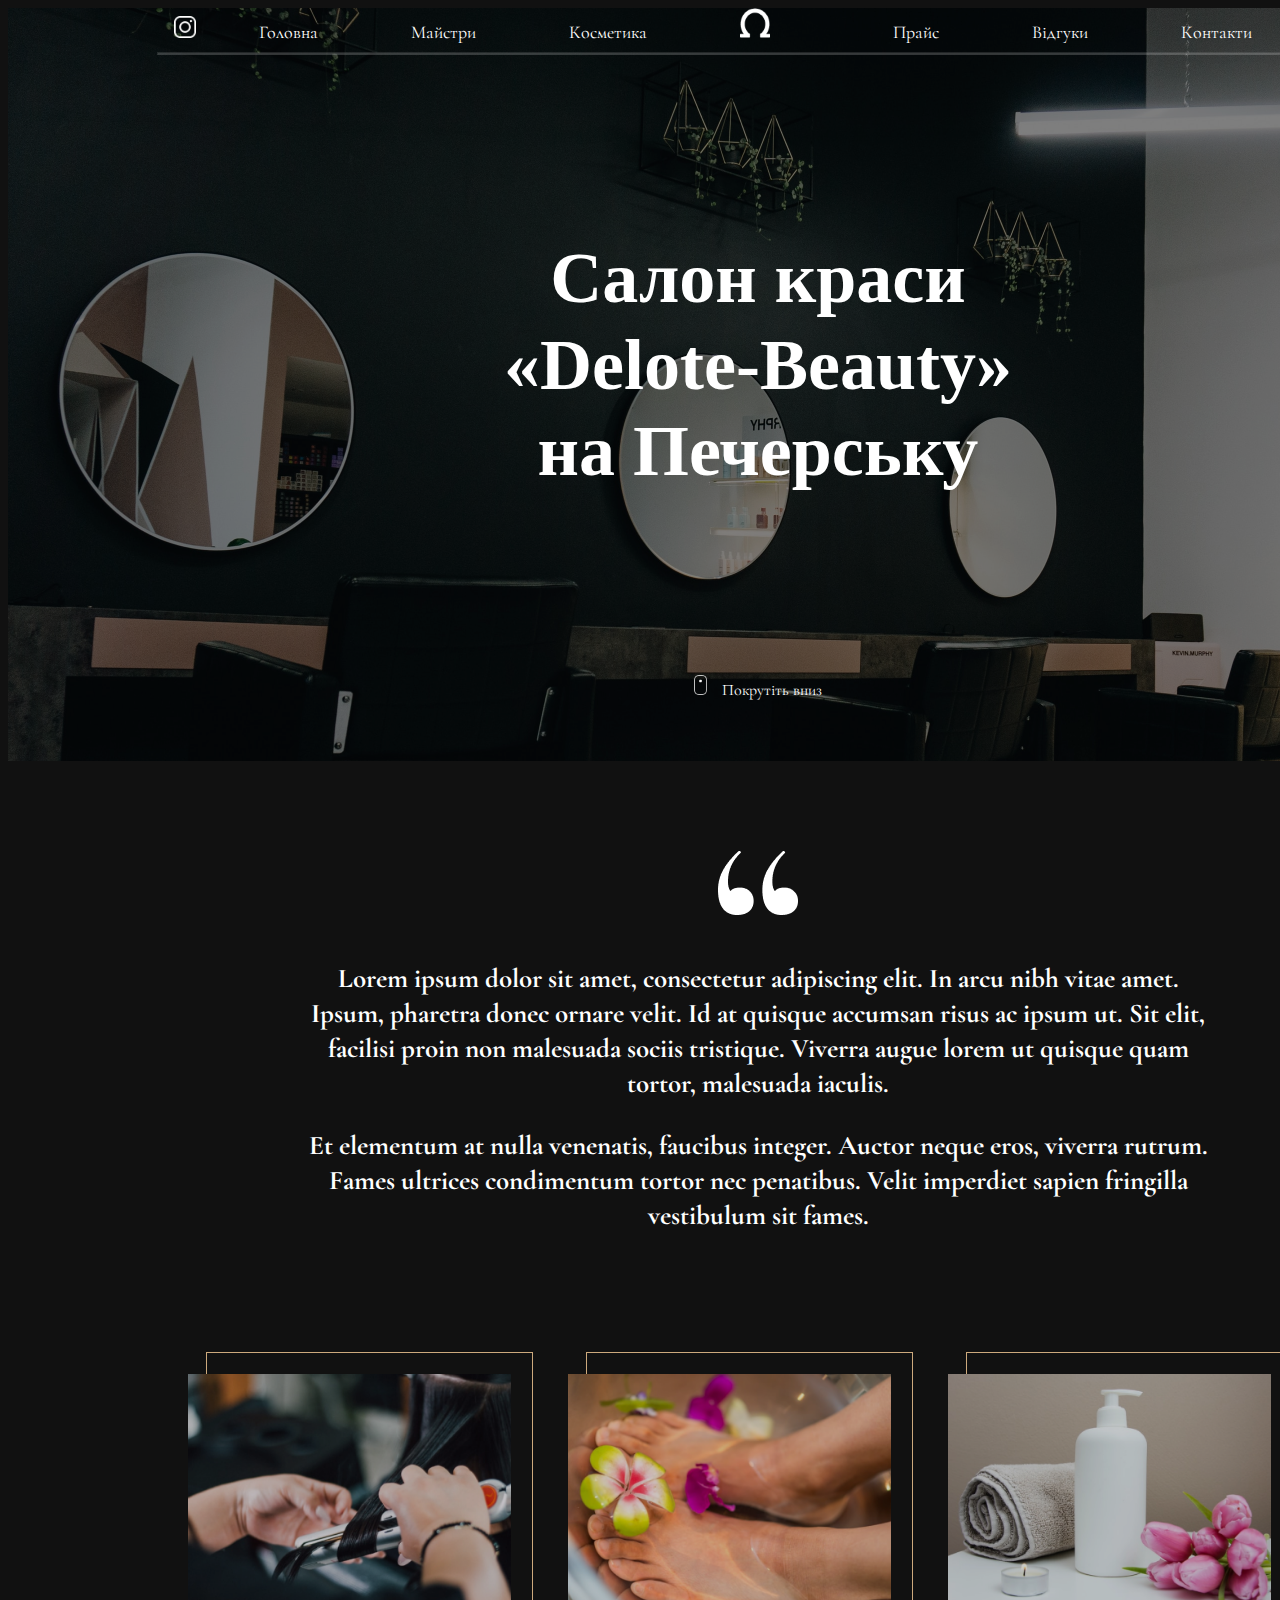
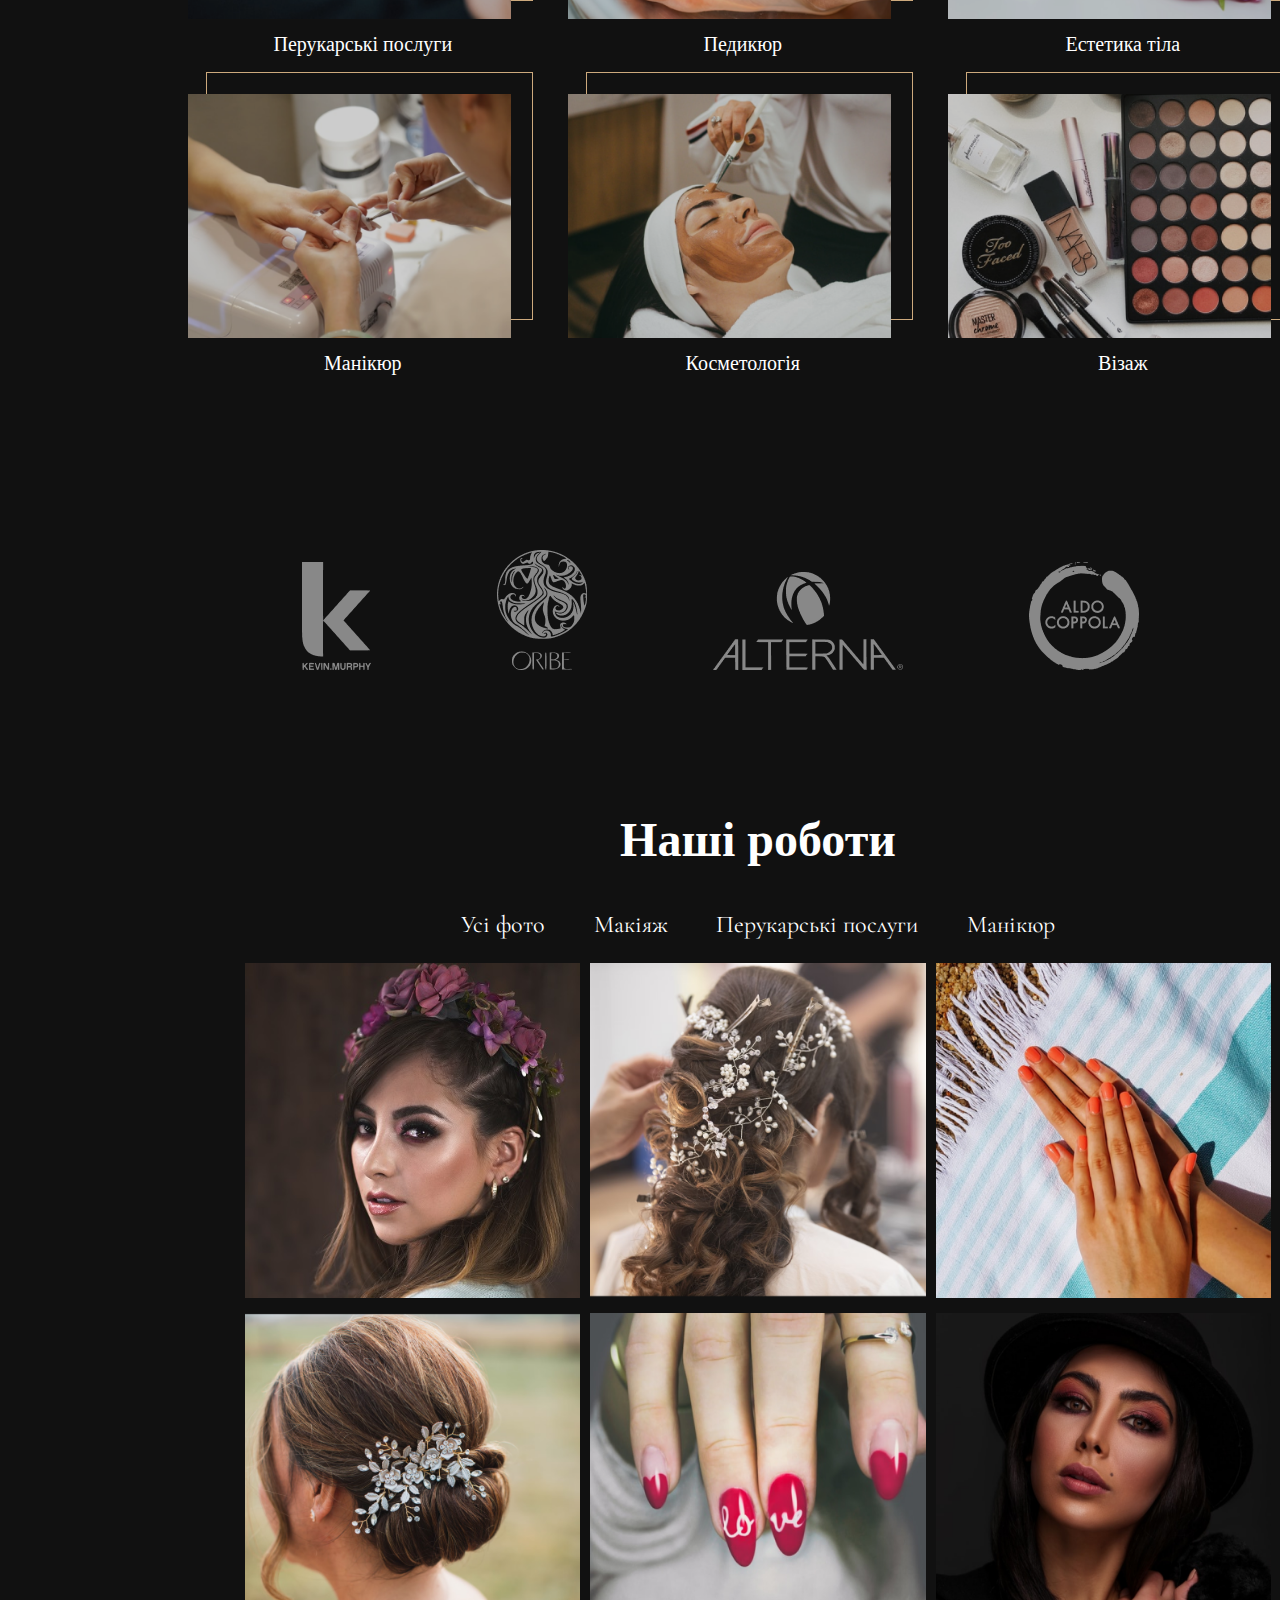
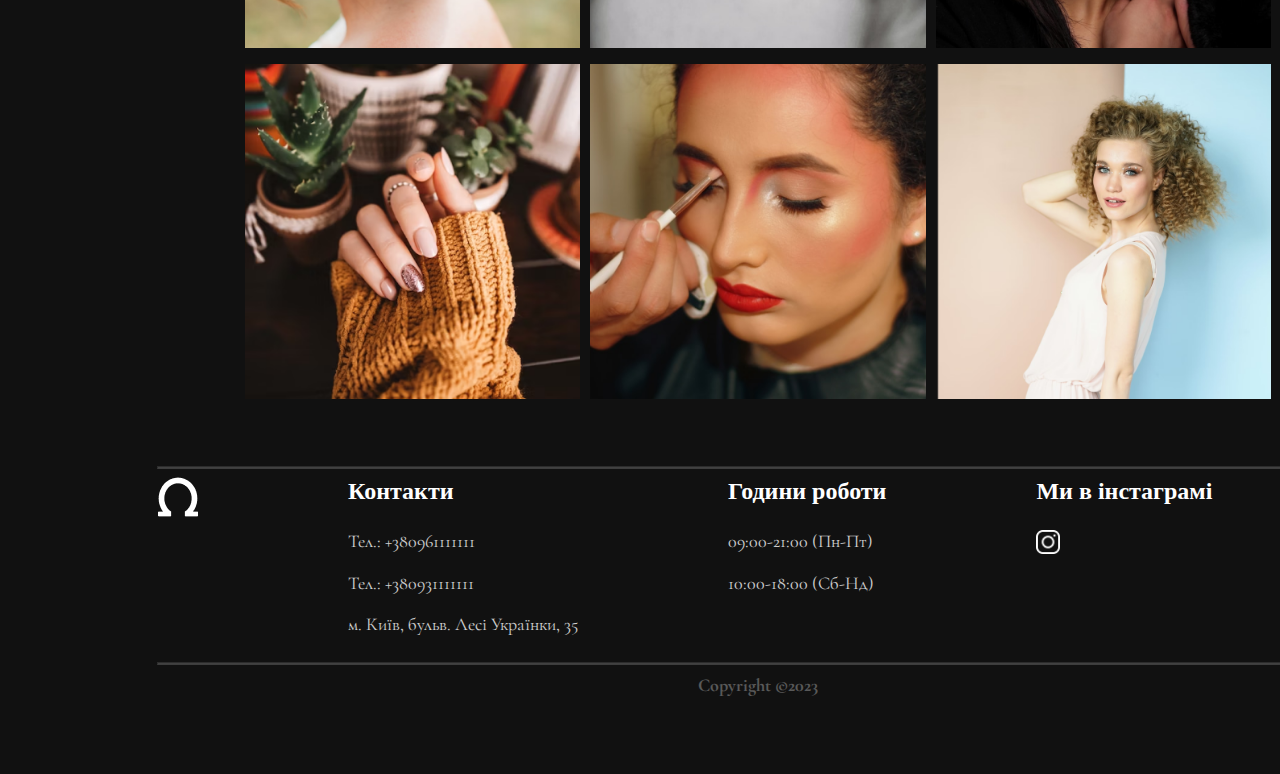
<file: index.html>
<!DOCTYPE html>
<html>
  <head>
    <meta charset="UTF-8" />
    <meta name="viewport" content="width=device-width" />
    <title>Салон краси</title>
    <link rel="preconnect" href="https://fonts.googleapis.com" />
    <link rel="preconnect" href="https://fonts.gstatic.com" crossorigin />
    <link
      href="https://fonts.googleapis.com/css2?family=Cormorant+Garamond:wght@400;600;700&family=EB+Garamond:wght@400;600;700&display=swap"
      rel="stylesheet"
    />
    <link rel="stylesheet" href="css/styles.css" />
  </head>
  <body>
    <!-- Wrapper -->
    <div class="wrapper">
      <div class="header">
        <!-- Menu -->
        <div class="main-menu">
          <a href="https://instagram.com" target="_blank"
            ><img src=img/inst-icon.png class="inst-icon"></a
          >
          <a href="#" class="main-menu-list1">Головна</a>
          <a href="masters.html" class="main-menu-list2">Майстри</a>
          <a href="cosmetics.html" class="main-menu-list3">Косметика</a>
          <img src="img/omega-sign.png" class="omega-sign" />
          <a href="price.html" class="main-menu-list1">Прайс</a>
          <a href="feedback.html" class="main-menu-list2">Відгуки</a>
          <a href="Contacts.html" class="main-menu-list3">Контакти</a>
          <hr class="underline-menu" />
        </div>
        <div class="menu-name">
          <h1 class="menu-name-title">
            Салон краси
            <div>«Delote-Beauty»</div>
            на Печерську
          </h1>
          <p class="scroll-sign">
            <img src="img/Group 5.png" height="20px" /><span
              class="scroll-sign-text"
              >Покрутіть вниз</span
            >
          </p>
        </div>
      </div>
      <div class="main-content">
        <!-- Citation -->
        <div>
          <img src="img/“.png" class="quote-icon" />
          <p class="citation-text">
            Lorem ipsum dolor sit amet, consectetur adipiscing elit. In arcu
            nibh vitae amet. Ipsum, pharetra donec ornare velit. Id at quisque
            accumsan risus ac ipsum ut. Sit elit, facilisi proin non malesuada
            sociis tristique. Viverra augue lorem ut quisque quam tortor,
            malesuada iaculis.
          </p>
          <p class="citation-text">
            Et elementum at nulla venenatis, faucibus integer. Auctor neque
            eros, viverra rutrum. Fames ultrices condimentum tortor nec
            penatibus. Velit imperdiet sapien fringilla vestibulum sit fames.
          </p>
        </div>
        <!-- Services -->
        <div class="services">
          <div>
            <img src="img/hairdresser.png" />
            <div class="services-text">Перукарські послуги</div>
            <img src="img/manicure.png" />
            <div class="services-text">Манікюр</div>
          </div>
          <div>
            <img src="img/pedicure.png" />
            <div class="services-text">Педикюр</div>
            <img src="img/cosmetology.png" />
            <div class="services-text">Косметологія</div>
          </div>
          <div>
            <img src="img/body astethic.png" />
            <div class="services-text">Естетика тіла</div>
            <img src="img/visazh.png" />
            <div class="services-text">Візаж</div>
          </div>
        </div>
        <!-- Partners -->
        <div class="partners">
          <img src="img/image 3 (Traced).png" class="partner-icon" />
          <img src="img/image 4 (Traced).png" class="partner-icon" />
          <img src="img/image 5 (Traced).png" class="partner-icon" />
          <img src="img/image 6 (Traced).png" class="partner-icon" />
        </div>
        <!-- Work examples -->
        <div>
          <h2 class="work-text">Наші роботи</h2>
        </div>
        <div>
          <input
            class="radio-slider"
            type="radio"
            name="Photos"
            id="check1"
            checked
          />
          <input class="radio-slider" type="radio" name="Photos" id="check2" />
          <input class="radio-slider" type="radio" name="Photos" id="check3" />
          <input class="radio-slider" type="radio" name="Photos" id="check4" />
          <div class="container">
            <div class="top-content">
              <label for="check1" class="button-slide">Усі фото</label>
              <label for="check2" class="button-slide">Макіяж</label>
              <label for="check3" class="button-slide"
                >Перукарські послуги</label
              >
              <label for="check4" class="button-slide">Манікюр</label>
            </div>
            <div class="photo-gallery">
              <div class="pic make-up">
                <img src="img/make-ep-1.jpg" />
              </div>
              <div class="pic hair">
                <img src="img/hair-1.png" />
              </div>
              <div class="pic manicure">
                <img src="img/manicure 3.png" />
              </div>
              <div class="pic hair">
                <img src="img/hair-3.png" />
              </div>
              <div class="pic manicure">
                <img src="img/manicure-1.png" />
              </div>
              <div class="pic make-up">
                <img src="img/make-up-2.png" />
              </div>
              <div class="pic manicure">
                <img src="img/manicure-2.png" />
              </div>
              <div class="pic make-up">
                <img src="img/make-up3.png" />
              </div>
              <div class="pic hair">
                <img src="img/hair-2.png" />
              </div>
            </div>
          </div>
        </div>
      </div>
      <!-- Footer -->
      <footer>
        <div>
          <hr class="underline-menu" />
        </div>
        <div class="footer-text">
          <div class="contacts">
            <img src="img/omega-sign.png" class="omega-sign-2" />
          </div>
          <div class="contacts">
            <h3 class="contacts-name">Контакти</h3>
            <p class="contact-content">Тел.: +380961111111</p>
            <p class="contact-content">Тел.: +380931111111</p>
            <p class="contact-content">м. Київ, бульв. Лесі Українки, 35</p>
          </div>
          <div class="contacts">
            <h3 class="contacts-name">Години роботи</h3>
            <p class="contact-content">09:00-21:00 (Пн-Пт)</p>
            <p class="contact-content">10:00-18:00 (Сб-Нд)</p>
          </div>
          <div class="contacts">
            <h3 class="contacts-name">Ми в інстаграмі</h3>
            <p>
              <a href="https://instagram.com" target="_blank"
                ><img src=img/inst-icon.png class="inst-icon-footer"></a
              >
            </p>
          </div>
        </div>
        <div>
          <hr class="underline-menu" />
        </div>
        <div class="copyright">
          Copyright &copy;2023
        </div>
      </footer>
    </div>
  </body>
</html>
</file>
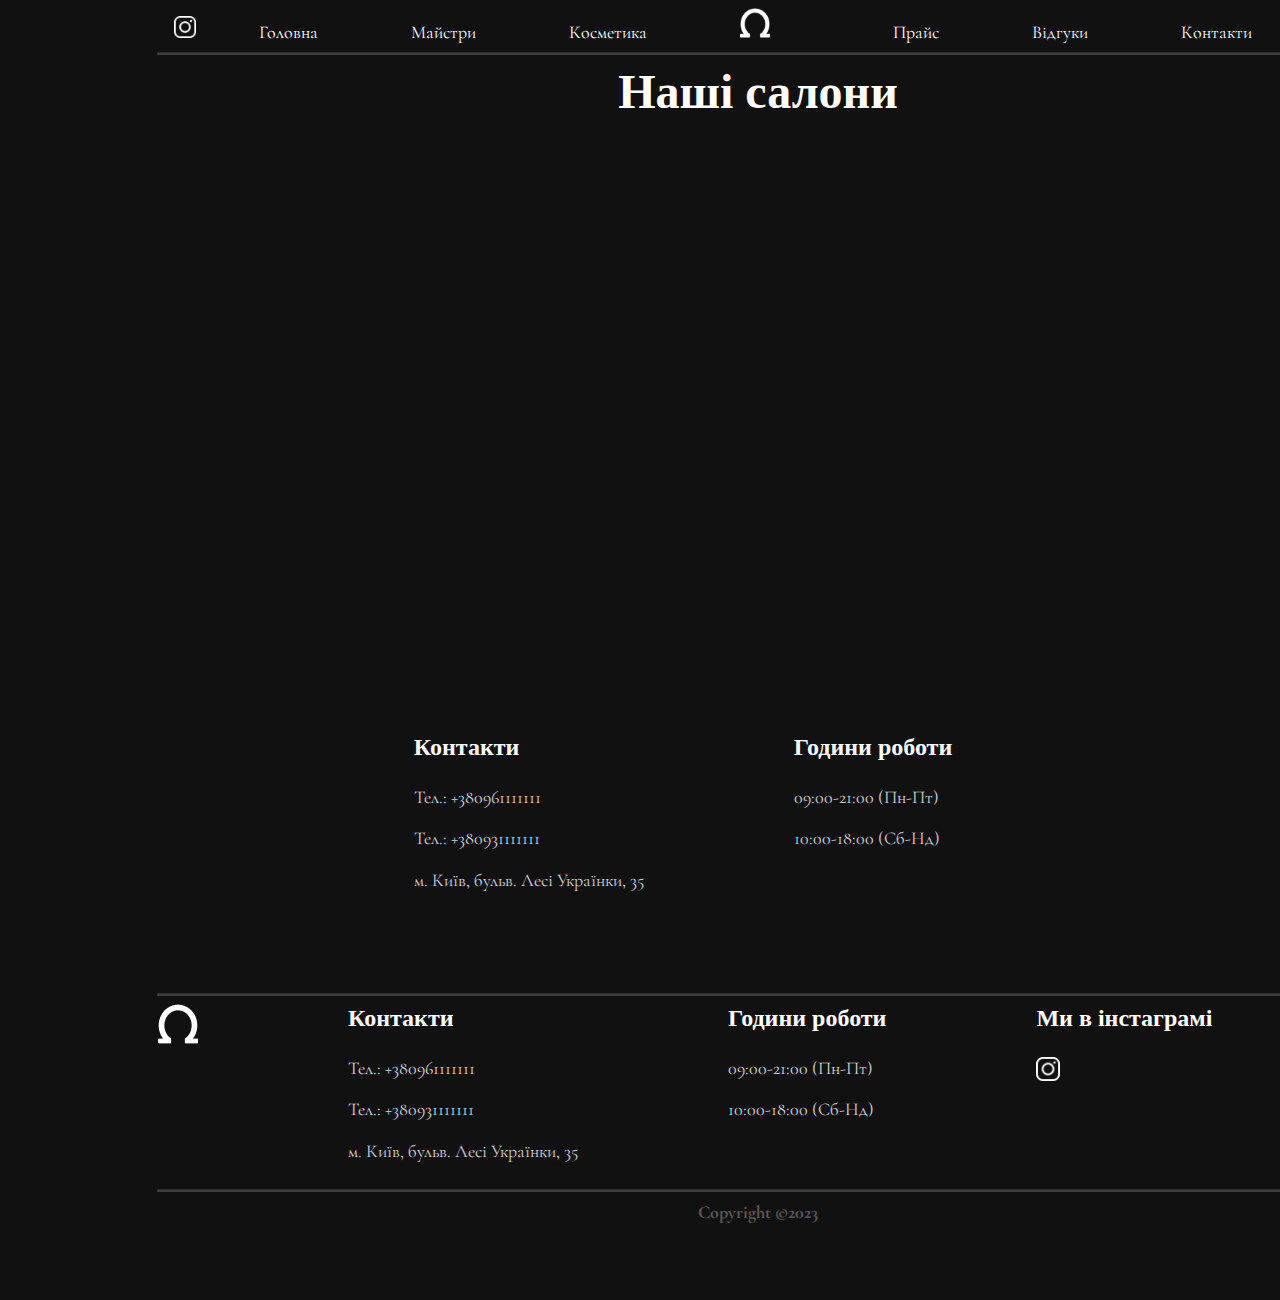
<file: Contacts.html>
<!DOCTYPE html>
<html>
  <head>
    <meta charset="UTF-8" />
    <meta name="viewport" content="width=device-width" />
    <title>Контакти</title>
    <link rel="preconnect" href="https://fonts.googleapis.com" />
    <link rel="preconnect" href="https://fonts.gstatic.com" crossorigin />
    <link
      href="https://fonts.googleapis.com/css2?family=Cormorant+Garamond:wght@400;600;700&family=EB+Garamond:wght@400;600;700&display=swap"
      rel="stylesheet"
    />
    <link rel="stylesheet" href="css/styles-contacts.css" />
  </head>
  <body>
    <!-- Wrapper -->
    <div class="wrapper">
      <div class="header">
        <div class="main-menu">
          <a href="https://instagram.com" target="_blank"
            ><img src=img/inst-icon.png class="inst-icon"></a
          >
          <a href="index.html" class="main-menu-list1">Головна</a>
          <a href="masters.html" class="main-menu-list2">Майстри</a>
          <a href="cosmetics.html" class="main-menu-list3">Косметика</a>
          <img src="img/omega-sign.png" class="omega-sign" />
          <a href="price.html" class="main-menu-list1">Прайс</a>
          <a href="feedback.html" class="main-menu-list2">Відгуки</a>
          <a href="#" class="main-menu-list3">Контакти</a>
          <hr class="underline-menu" />
        </div>
      </div>
      <!-- Main content -->
      <div class="main-content">
        <h1 class="main-title">Наші салони</h1>
        <div class="location-map">
          <iframe
            src="https://www.google.com/maps/embed?pb=!1m18!1m12!1m3!1d2541.658084014723!2d30.536415612546328!3d50.4288417584119!2m3!1f0!2f0!3f0!3m2!1i1024!2i768!4f13.1!3m3!1m2!1s0x40d4cf0e4d94e6c7%3A0xb61378bb85f2033c!2z0LHRg9C7LiDQm9C10YHQuCDQo9C60YDQsNC40L3QutC4LCAzNCwg0JrQuNC10LIsIDAyMDAw!5e0!3m2!1sru!2sua!4v1694003300704!5m2!1sru!2sua"
            width="1200"
            height="500"
            style="border: 0"
            allowfullscreen=""
            loading="lazy"
            referrerpolicy="no-referrer-when-downgrade"
          ></iframe>
        </div>
        <div class="contact-text">
            <div class="contacts1">
              <h3 class="contacts-name">Контакти</h3>
              <p class="contact-content">Тел.: +380961111111</p>
              <p class="contact-content">Тел.: +380931111111</p>
              <p class="contact-content">м. Київ, бульв. Лесі Українки, 35</p>
            </div>
            <div class="contacts1">
              <h3 class="contacts-name">Години роботи</h3>
              <p class="contact-content">09:00-21:00 (Пн-Пт)</p>
              <p class="contact-content">10:00-18:00 (Сб-Нд)</p>
            </div>
              </div>
          </div>
          <footer>
            <div>
              <hr class="underline-menu" />
            </div>
            <div class="footer-text">
              <div class="contacts">
                <img src="img/omega-sign.png" class="omega-sign-2" />
              </div>
              <div class="contacts">
                <h3 class="contacts-name">Контакти</h3>
                <p class="contact-content">Тел.: +380961111111</p>
                <p class="contact-content">Тел.: +380931111111</p>
                <p class="contact-content">м. Київ, бульв. Лесі Українки, 35</p>
              </div>
              <div class="contacts">
                <h3 class="contacts-name">Години роботи</h3>
                <p class="contact-content">09:00-21:00 (Пн-Пт)</p>
                <p class="contact-content">10:00-18:00 (Сб-Нд)</p>
              </div>
              <div class="contacts">
                <h3 class="contacts-name">Ми в інстаграмі</h3>
                <p>
                  <a href="https://instagram.com" target="_blank"
                    ><img src=img/inst-icon.png class="inst-icon-footer"></a
                  >
                </p>
              </div>
            </div>
            <div>
              <hr class="underline-menu" />
            </div>
            <div class="copyright">
              Copyright &copy;2023
            </div>
          </footer>
      </div>
    </div>
  </body>
</html>
</file>
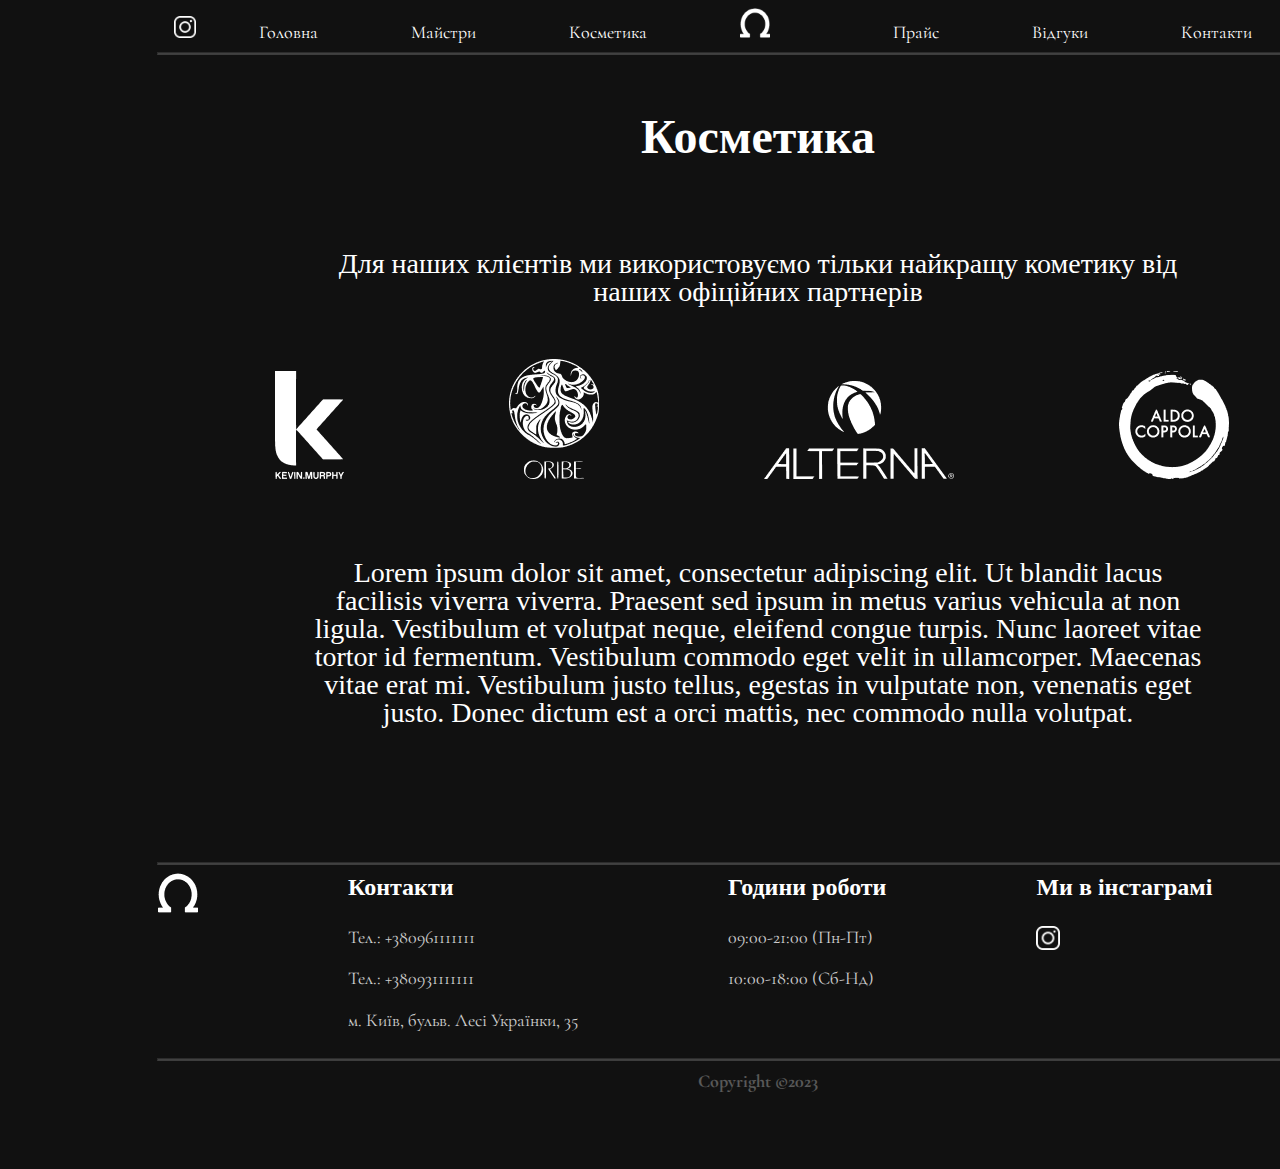
<file: cosmetics.html>
<!DOCTYPE html>
<html>
  <head>
    <meta charset="UTF-8" />
    <meta name="viewport" content="width=device-width" />
    <title>Косметика</title>
    <link rel="preconnect" href="https://fonts.googleapis.com" />
    <link rel="preconnect" href="https://fonts.gstatic.com" crossorigin />
    <link
      href="https://fonts.googleapis.com/css2?family=Cormorant+Garamond:wght@400;600;700&family=EB+Garamond:wght@400;600;700&display=swap"
      rel="stylesheet"
    />
    <link rel="stylesheet" href="css/styles-cosmetics.css" />
  </head>
  <body>
    <!-- Wrapper -->
    <div class="wrapper">
      <div class="header">
        <div class="main-menu">
          <a href="https://instagram.com" target="_blank"
            ><img src=img/inst-icon.png class="inst-icon"></a
          >
          <a href="index.html" class="main-menu-list1">Головна</a>
          <a href="masters.html" class="main-menu-list2">Майстри</a>
          <a href="#" class="main-menu-list3">Косметика</a>
          <img src="img/omega-sign.png" class="omega-sign" />
          <a href="price.html" class="main-menu-list1">Прайс</a>
          <a href="feedback.html" class="main-menu-list2">Відгуки</a>
          <a href="Contacts.html" class="main-menu-list3">Контакти</a>
          <hr class="underline-menu" />
        </div>
        <div class="main-content">
          <h1>Косметика</h1>
          <div class="main-content-text">
            Для наших клієнтів ми використовуємо тільки найкращу кометику від
            наших офіційних партнерів
          </div>
          <!-- Partners -->
          <div class="partners">
            <img src="img/image 3 (Traced).png" class="partner-icon" />
            <img src="img/image 4 (Traced).png" class="partner-icon" />
            <img src="img/image 5 (Traced).png" class="partner-icon" />
            <img src="img/image 6 (Traced).png" class="partner-icon" />
          </div>
          <div class="main-content-text">
            Lorem ipsum dolor sit amet, consectetur adipiscing elit. Ut blandit
            lacus facilisis viverra viverra. Praesent sed ipsum in metus varius
            vehicula at non ligula. Vestibulum et volutpat neque, eleifend
            congue turpis. Nunc laoreet vitae tortor id fermentum. Vestibulum
            commodo eget velit in ullamcorper. Maecenas vitae erat mi.
            Vestibulum justo tellus, egestas in vulputate non, venenatis eget
            justo. Donec dictum est a orci mattis, nec commodo nulla volutpat.
          </div>
        </div>
      </div>
      <footer>
        <div>
          <hr class="underline-menu" />
        </div>
        <div class="footer-text">
          <div class="contacts">
            <img src="img/omega-sign.png" class="omega-sign-2" />
          </div>
          <div class="contacts">
            <h3 class="contacts-name">Контакти</h3>
            <p class="contact-content">Тел.: +380961111111</p>
            <p class="contact-content">Тел.: +380931111111</p>
            <p class="contact-content">м. Київ, бульв. Лесі Українки, 35</p>
          </div>
          <div class="contacts">
            <h3 class="contacts-name">Години роботи</h3>
            <p class="contact-content">09:00-21:00 (Пн-Пт)</p>
            <p class="contact-content">10:00-18:00 (Сб-Нд)</p>
          </div>
          <div class="contacts">
            <h3 class="contacts-name">Ми в інстаграмі</h3>
            <p>
              <a href="https://instagram.com" target="_blank"
                ><img src=img/inst-icon.png class="inst-icon-footer"></a
              >
            </p>
          </div>
        </div>
        <div>
          <hr class="underline-menu" />
        </div>
        <div class="copyright">
          Copyright &copy;2023
        </div>
      </footer>
    </div>
  </body>
</html>
</file>
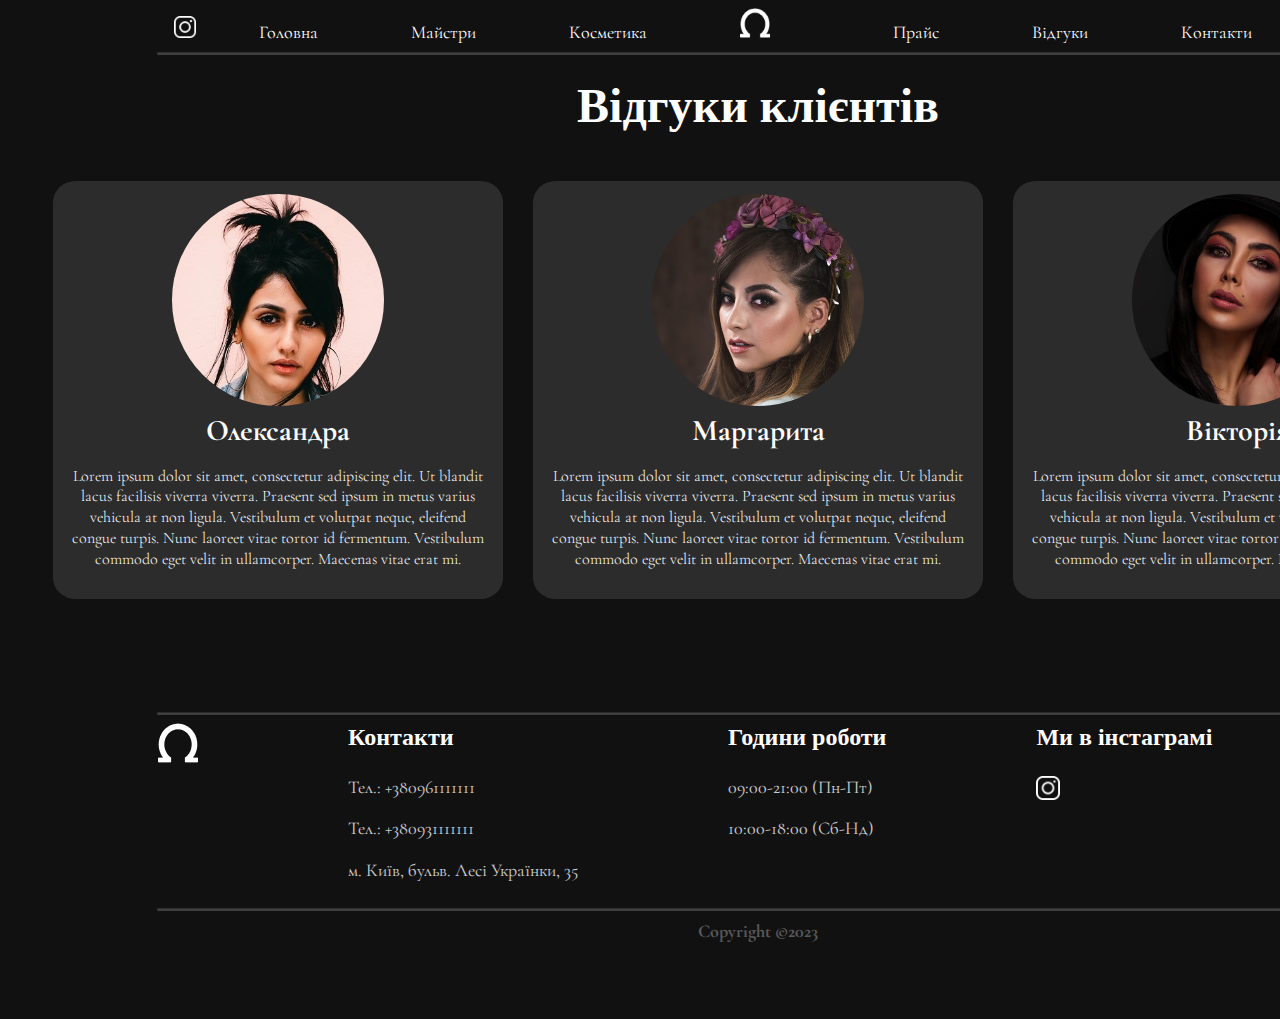
<file: feedback.html>
<!DOCTYPE html>
<html>
  <head>
    <meta charset="UTF-8" />
    <meta name="viewport" content="width=device-width" />
    <title>Відгуки</title>
    <link rel="preconnect" href="https://fonts.googleapis.com" />
    <link rel="preconnect" href="https://fonts.gstatic.com" crossorigin />
    <link
      href="https://fonts.googleapis.com/css2?family=Cormorant+Garamond:wght@400;600;700&family=EB+Garamond:wght@400;600;700&display=swap"
      rel="stylesheet"
    />
    <link rel="stylesheet" href="css/styles-feedback.css" />
  </head>
  <body>
    <!-- Wrapper -->
    <div class="wrapper">
      <div class="header">
        <div class="main-menu">
          <a href="https://instagram.com" target="_blank"
            ><img src=img/inst-icon.png class="inst-icon"></a
          >
          <a href="index.html" class="main-menu-list1">Головна</a>
          <a href="masters.html" class="main-menu-list2">Майстри</a>
          <a href="cosmetics.html" class="main-menu-list3">Косметика</a>
          <img src="img/omega-sign.png" class="omega-sign" />
          <a href="price.html" class="main-menu-list1">Прайс</a>
          <a href="#" class="main-menu-list2">Відгуки</a>
          <a href="Contacts.html" class="main-menu-list3">Контакти</a>
          <hr class="underline-menu" />
        </div>
      </div>
      <div class="main-content">
        <div class="feedback">
            <div class="inner">
                <h1 class="feedback-title">Відгуки клієнтів</h1>
                <div class="row">
                    <div class="col">
                        <div class="testimonial">
                            <img src="img/girl.jpg">
                            <div class="name">Олександра</div>
                            <p class="feedback-text">
                                Lorem ipsum dolor sit amet, consectetur adipiscing elit. Ut blandit
                                lacus facilisis viverra viverra. Praesent sed ipsum in metus varius
                                vehicula at non ligula. Vestibulum et volutpat neque, eleifend
                                congue turpis. Nunc laoreet vitae tortor id fermentum. Vestibulum
                                commodo eget velit in ullamcorper. Maecenas vitae erat mi.
                            </p>
                        </div>
                    </div>
                    <div class="col">
                        <div class="testimonial">
                            <img src="img/make-ep-1.jpg">
                            <div class="name">Маргарита</div>
                            <p class="feedback-text">
                                Lorem ipsum dolor sit amet, consectetur adipiscing elit. Ut blandit
                                lacus facilisis viverra viverra. Praesent sed ipsum in metus varius
                                vehicula at non ligula. Vestibulum et volutpat neque, eleifend
                                congue turpis. Nunc laoreet vitae tortor id fermentum. Vestibulum
                                commodo eget velit in ullamcorper. Maecenas vitae erat mi.
                            </p>
                        </div>
                    </div>
                    <div class="col">
                        <div class="testimonial">
                            <img src="img/make-up-2.png">
                            <div class="name">Вікторія</div>
                            <p class="feedback-text">
                                Lorem ipsum dolor sit amet, consectetur adipiscing elit. Ut blandit
                                lacus facilisis viverra viverra. Praesent sed ipsum in metus varius
                                vehicula at non ligula. Vestibulum et volutpat neque, eleifend
                                congue turpis. Nunc laoreet vitae tortor id fermentum. Vestibulum
                                commodo eget velit in ullamcorper. Maecenas vitae erat mi.
                            </p>
                        </div>
                    </div>
                </div>
            </div>
        </div>
      </div>
      <footer>
        <div>
          <hr class="underline-menu" />
        </div>
        <div class="footer-text">
          <div class="contacts">
            <img src="img/omega-sign.png" class="omega-sign-2" />
          </div>
          <div class="contacts">
            <h3 class="contacts-name">Контакти</h3>
            <p class="contact-content">Тел.: +380961111111</p>
            <p class="contact-content">Тел.: +380931111111</p>
            <p class="contact-content">м. Київ, бульв. Лесі Українки, 35</p>
          </div>
          <div class="contacts">
            <h3 class="contacts-name">Години роботи</h3>
            <p class="contact-content">09:00-21:00 (Пн-Пт)</p>
            <p class="contact-content">10:00-18:00 (Сб-Нд)</p>
          </div>
          <div class="contacts">
            <h3 class="contacts-name">Ми в інстаграмі</h3>
            <p>
              <a href="https://instagram.com" target="_blank"
                ><img src=img/inst-icon.png class="inst-icon-footer"></a
              >
            </p>
          </div>
        </div>
        <div>
          <hr class="underline-menu" />
        </div>
        <div class="copyright">
          Copyright &copy;2023
        </div>
      </footer>
    </div>
  </body>
</html>
</file>
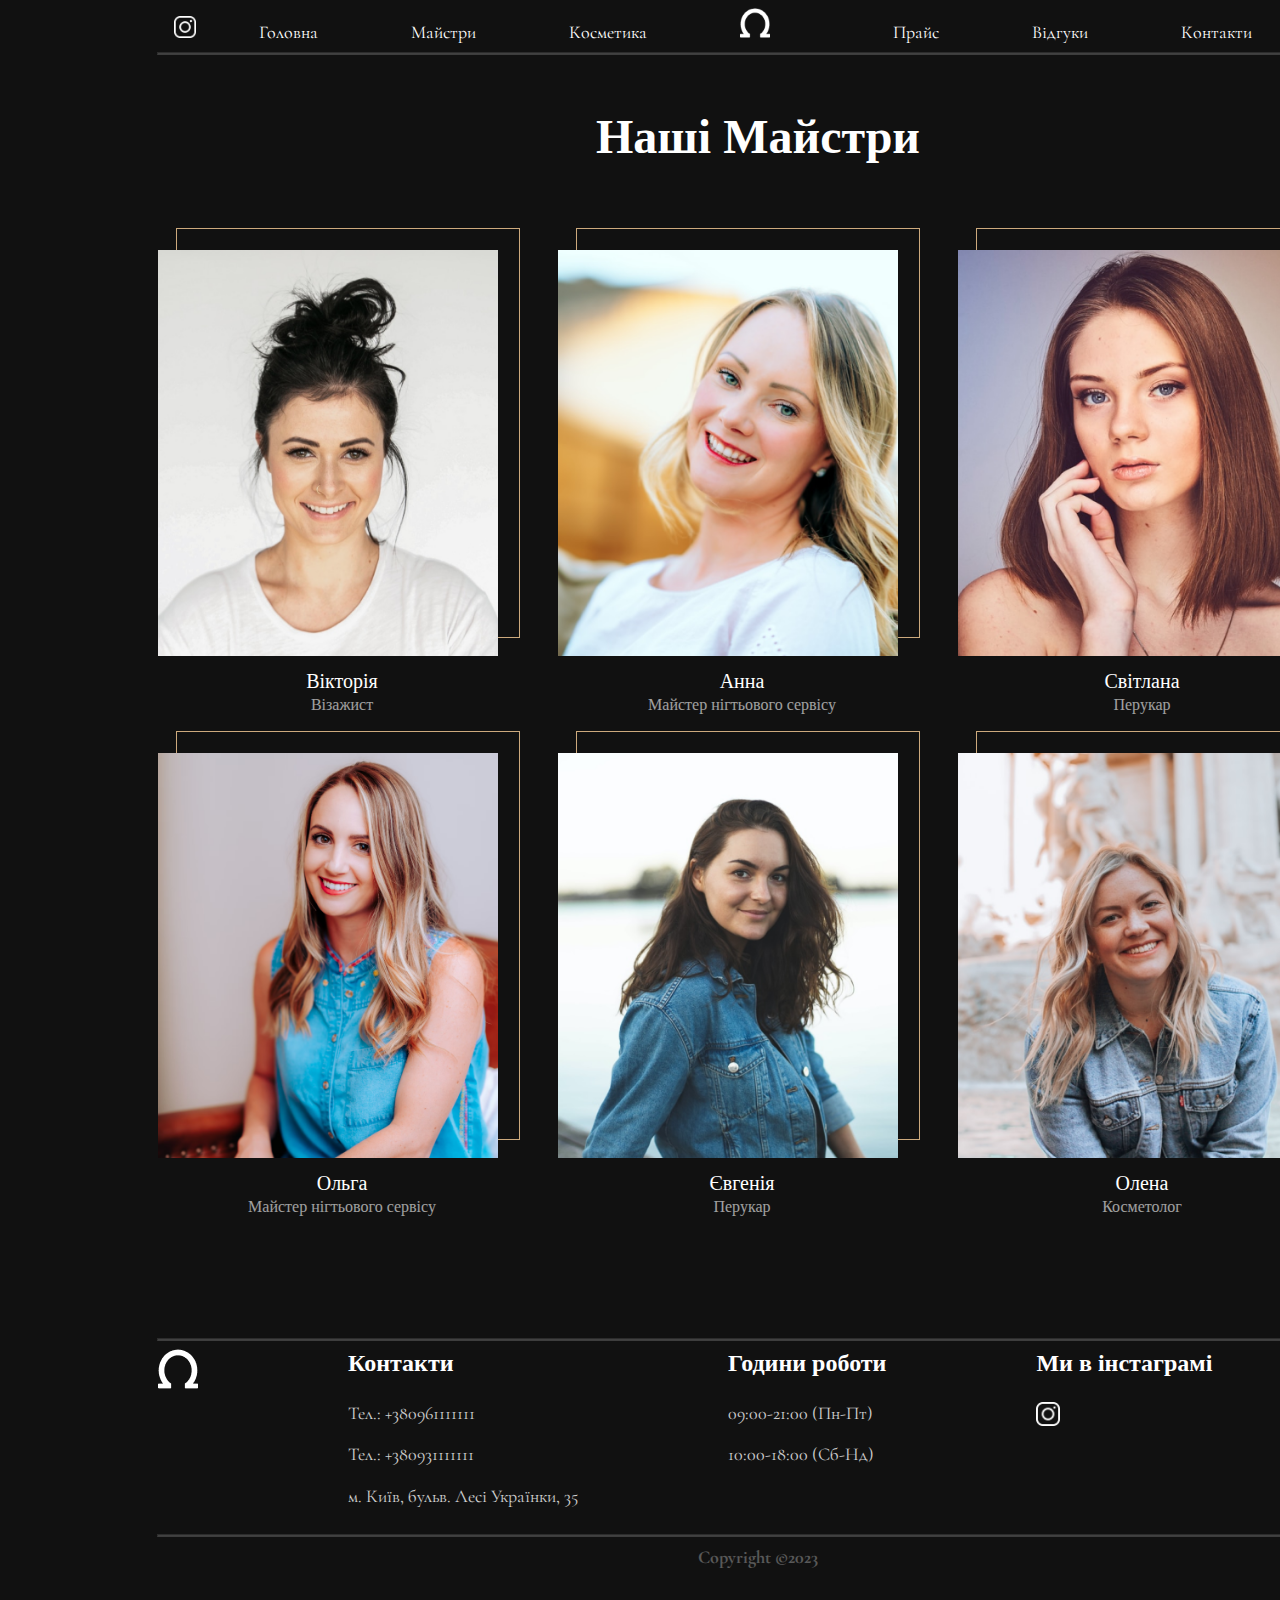
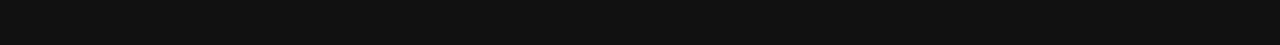
<file: masters.html>
<!DOCTYPE html>
<html>
  <head>
    <meta charset="UTF-8" />
    <meta name="viewport" content="width=device-width" />
    <title>Майстри</title>
    <link rel="preconnect" href="https://fonts.googleapis.com" />
    <link rel="preconnect" href="https://fonts.gstatic.com" crossorigin />
    <link
      href="https://fonts.googleapis.com/css2?family=Cormorant+Garamond:wght@400;600;700&family=EB+Garamond:wght@400;600;700&display=swap"
      rel="stylesheet"
    />
    <link rel="stylesheet" href="css/styles-masters.css" />
  </head>
  <body>
    <div class="wrapper">
      <!-- Menu -->
      <div class="header">
        <div class="main-menu">
          <a href="https://instagram.com" target="_blank"
            ><img src=img/inst-icon.png class="inst-icon"></a
          >
          <a href="index.html" class="main-menu-list1">Головна</a>
          <a href="#" class="main-menu-list2">Майстри</a>
          <a href="cosmetics.html" class="main-menu-list3">Косметика</a>
          <img src="img/omega-sign.png" class="omega-sign" />
          <a href="price.html" class="main-menu-list1">Прайс</a>
          <a href="feedback.html" class="main-menu-list2">Відгуки</a>
          <a href="Contacts.html" class="main-menu-list3">Контакти</a>
          <hr class="underline-menu" />
        </div>
      </div>
      <!-- Main Content -->
      <div>
        <div>
          <h1 class="Masters-Title">Наші Майстри</h1>
        </div>
        <div class="masters">
            <div>
              <img src="img/master 3.png" />
              <div class="masters-text">Вікторія</div>
              <div class="masters-text-prof">Візажист</div>
              <img src="img/master-2.png" />
              <div class="masters-text">Ольга</div>
              <div class="masters-text-prof">Майстер нігтьового сервісу</div>
            </div>
            <div>
              <img src="img/master-1.png" />
              <div class="masters-text">Анна</div>
              <div class="masters-text-prof">Майстер нігтьового сервісу</div>
              <img src="img/master-4.png" />
              <div class="masters-text">Євгенія</div>
              <div class="masters-text-prof">Перукар</div>
            </div>
            <div>
              <img src="img/master-5.png" />
              <div class="masters-text">Світлана</div>
              <div class="masters-text-prof">Перукар</div>
              <img src="img/master-6.png" />
              <div class="masters-text">Олена</div>
              <div class="masters-text-prof">Косметолог</div>
            </div>
          </div>
      </div>
      <footer>
        <div>
          <hr class="underline-menu" />
        </div>
        <div class="footer-text">
          <div class="contacts">
            <img src="img/omega-sign.png" class="omega-sign-2" />
          </div>
          <div class="contacts">
            <h3 class="contacts-name">Контакти</h3>
            <p class="contact-content">Тел.: +380961111111</p>
            <p class="contact-content">Тел.: +380931111111</p>
            <p class="contact-content">м. Київ, бульв. Лесі Українки, 35</p>
          </div>
          <div class="contacts">
            <h3 class="contacts-name">Години роботи</h3>
            <p class="contact-content">09:00-21:00 (Пн-Пт)</p>
            <p class="contact-content">10:00-18:00 (Сб-Нд)</p>
          </div>
          <div class="contacts">
            <h3 class="contacts-name">Ми в інстаграмі</h3>
            <p>
              <a href="https://instagram.com" target="_blank"
                ><img src=img/inst-icon.png class="inst-icon-footer"></a
              >
            </p>
          </div>
        </div>
        <div>
          <hr class="underline-menu" />
        </div>
        <div class="copyright">
          Copyright &copy;2023
        </div>
      </footer>
    </div>
  </body>
</html>
</file>
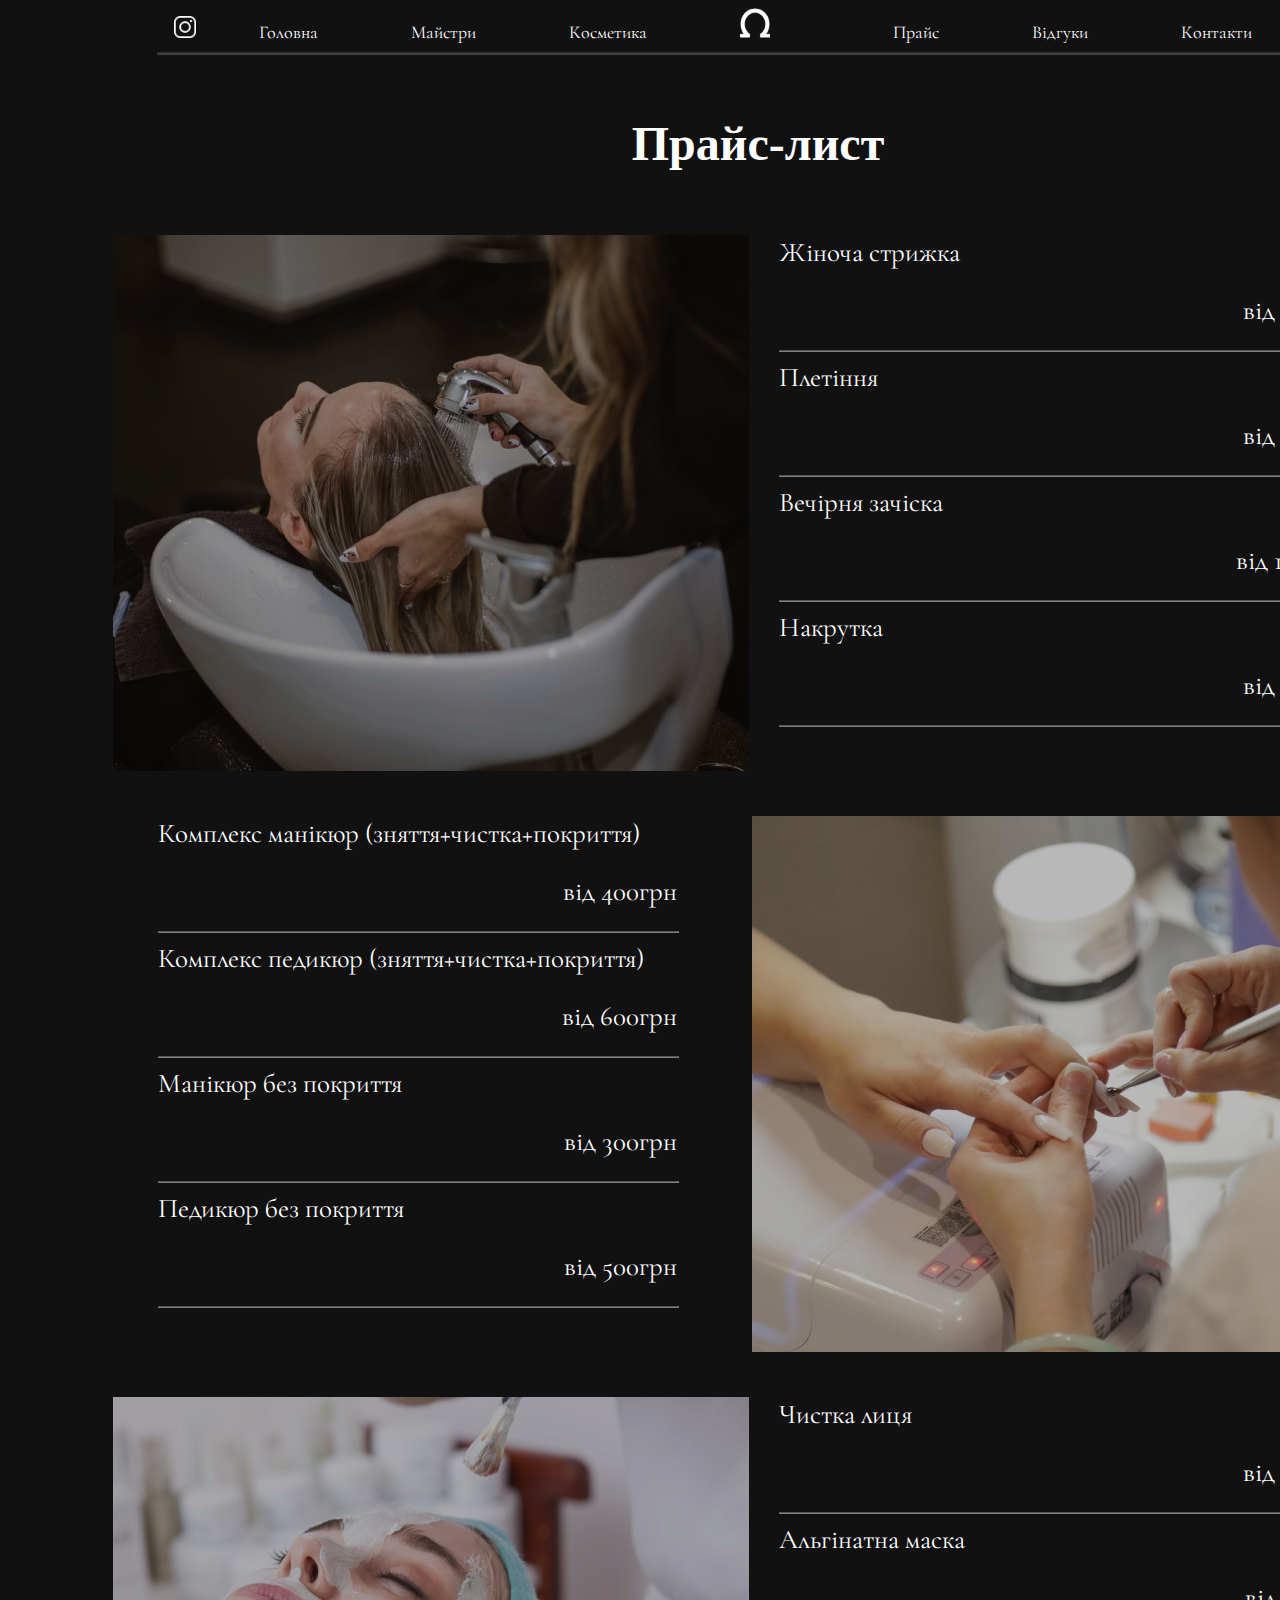
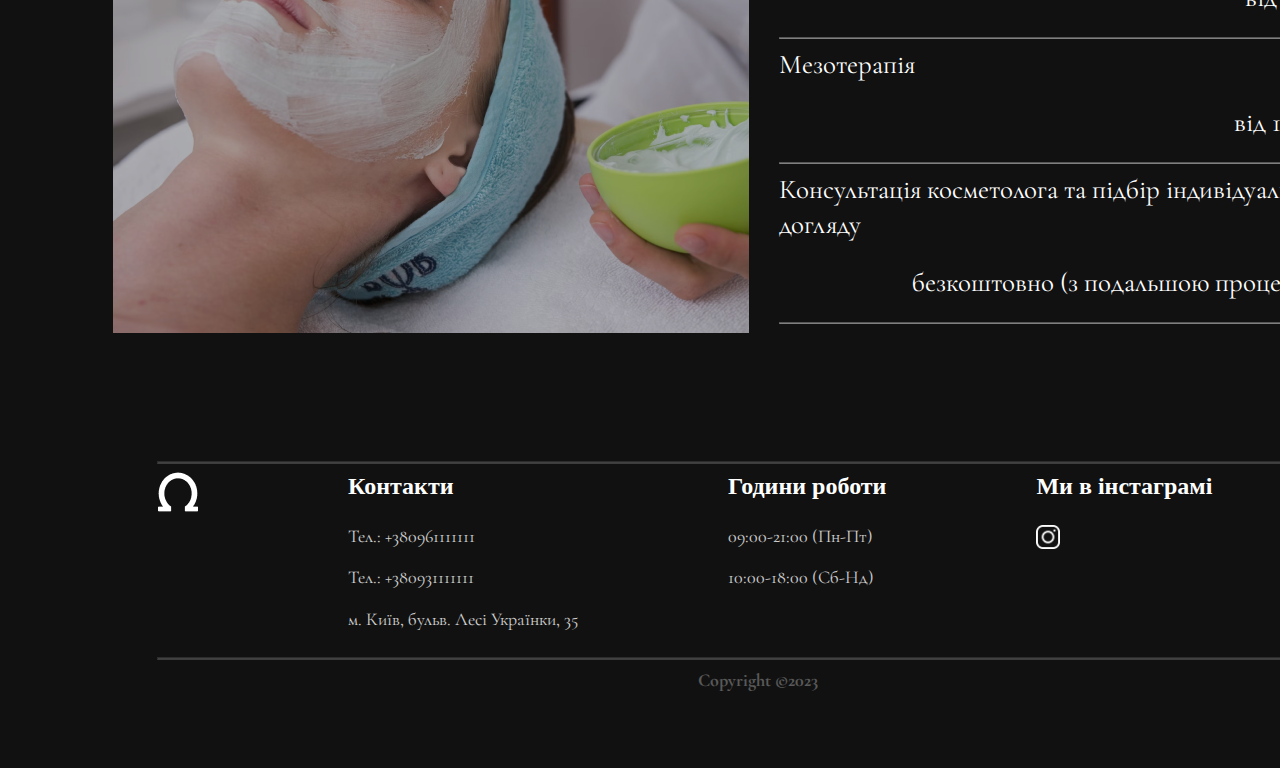
<file: price.html>
<!DOCTYPE html>
<html>
  <head>
    <meta charset="UTF-8" />
    <meta name="viewport" content="width=device-width" />
    <title>Прайс-лист</title>
    <link rel="preconnect" href="https://fonts.googleapis.com" />
    <link rel="preconnect" href="https://fonts.gstatic.com" crossorigin />
    <link
      href="https://fonts.googleapis.com/css2?family=Cormorant+Garamond:wght@400;600;700&family=EB+Garamond:wght@400;600;700&display=swap"
      rel="stylesheet"
    />
    <link rel="stylesheet" href="css/styles-price.css" />
  </head>
  <body>
    <!-- Wrapper -->
    <div class="wrapper">
      <div class="header">
        <div class="main-menu">
          <a href="https://instagram.com" target="_blank"
            ><img src=img/inst-icon.png class="inst-icon"></a
          >
          <a href="index.html" class="main-menu-list1">Головна</a>
          <a href="masters.html" class="main-menu-list2">Майстри</a>
          <a href="cosmetics.html" class="main-menu-list3">Косметика</a>
          <img src="img/omega-sign.png" class="omega-sign" />
          <a href="#" class="main-menu-list1">Прайс</a>
          <a href="feedback.html" class="main-menu-list2">Відгуки</a>
          <a href="Contacts.html" class="main-menu-list3">Контакти</a>
          <hr class="underline-menu" />
        </div>
      </div>
      <div class="main-content">
        <h1 class="main-title">Прайс-лист</h1>
        <div class="block1">
          <img src="img/image.png" class="pic-right" />
          <div class="block1-prices1">
            <h2 class="serv-title">Жіноча стрижка</h2>
            <h2 class="price">від 600грн</h2>
            <hr class="line-serv" />
            <h2 class="serv-title">Плетіння</h2>
            <h2 class="price">від 800грн</h2>
            <hr class="line-serv" />
            <h2 class="serv-title">Вечірня зачіска</h2>
            <h2 class="price">від 1200грн</h2>
            <hr class="line-serv" />
            <h2 class="serv-title">Накрутка</h2>
            <h2 class="price">від 600грн</h2>
            <hr class="line-serv" />
          </div>
        </div>
        <div class="block1">
          <div class="block1-prices11">
            <h2 class="serv-title">
              Комплекс манікюр (зняття+чистка+покриття)
            </h2>
            <h2 class="price">від 400грн</h2>
            <hr class="line-serv" />
            <h2 class="serv-title">Комплекс педикюр (зняття+чистка+покриття)</h2>
            <h2 class="price">від 600грн</h2>
            <hr class="line-serv" />
            <h2 class="serv-title">Манікюр без покриття</h2>
            <h2 class="price">від 300грн</h2>
            <hr class="line-serv" />
            <h2 class="serv-title">Педикюр без покриття</h2>
            <h2 class="price">від 500грн</h2>
            <hr class="line-serv" />
          </div>
          <img src="img/image (1).png" class="pic-left" />
        </div>
        <div class="block1">
          <img src="img/image (2).png" class="pic-right" />
          <div class="block1-prices1">
            <h2 class="serv-title">Чистка лиця</h2>
            <h2 class="price">від 600грн</h2>
            <hr class="line-serv" />
            <h2 class="serv-title">Альгінатна маска</h2>
            <h2 class="price">від 300грн</h2>
            <hr class="line-serv" />
            <h2 class="serv-title">Мезотерапія</h2>
            <h2 class="price">від 1000грн</h2>
            <hr class="line-serv" />
            <h2 class="serv-title">Консультація косметолога та підбір індивідуального догляду</h2>
            <h2 class="price">безкоштовно (з подальшою процедурою)</h2>
            <hr class="line-serv" />
          </div>
        </div>
      </div>
      <!-- Footer -->
      <footer>
        <div>
          <hr class="underline-menu" />
        </div>
        <div class="footer-text">
          <div class="contacts">
            <img src="img/omega-sign.png" class="omega-sign-2" />
          </div>
          <div class="contacts">
            <h3 class="contacts-name">Контакти</h3>
            <p class="contact-content">Тел.: +380961111111</p>
            <p class="contact-content">Тел.: +380931111111</p>
            <p class="contact-content">м. Київ, бульв. Лесі Українки, 35</p>
          </div>
          <div class="contacts">
            <h3 class="contacts-name">Години роботи</h3>
            <p class="contact-content">09:00-21:00 (Пн-Пт)</p>
            <p class="contact-content">10:00-18:00 (Сб-Нд)</p>
          </div>
          <div class="contacts">
            <h3 class="contacts-name">Ми в інстаграмі</h3>
            <p>
              <a href="https://instagram.com" target="_blank"
                ><img src=img/inst-icon.png class="inst-icon-footer"></a
              >
            </p>
          </div>
        </div>
        <div>
          <hr class="underline-menu" />
        </div>
        <div class="copyright">Copyright &copy;2023</div>
      </footer>
    </div>
  </body>
</html>
</file>
<file: css/styles.css>
html {
  height: 100%;
  width: 100%;
}
body {
  font-family: "Cormorant Garamond", serif;
  font-family: "EB Garamond", serif;
  background: var(--bgc, #111);
  text-size-adjust: auto;
}
.wrapper {
  margin: 0 auto;
  box-sizing: border-box;
  width: 1500px;
  background-color: #111;
}

.header {
  justify-content: center;
  text-align: center;
  margin-bottom: 10%;
  box-sizing: border-box;
  margin: 0 auto;
  background: url(../img/bgc.png) no-repeat center top;
}

.main-menu {
  box-sizing: border-box;
  width: 100%;
}

.main-menu-list1 {
  color: var(--white, #fff);
  font-family: "Cormorant Garamond";
  font-size: 18px;
  font-style: normal;
  font-weight: 400;
  line-height: 130%;
  margin-right: 6%;
  margin-bottom: 6%;
  text-decoration: none;
}

.main-menu-list2 {
  color: var(--white, #fff);
  font-family: "Cormorant Garamond";
  font-size: 18px;
  font-style: normal;
  font-weight: 400;
  line-height: 130%;
  margin-left: 0px;
  margin-right: 6%;
  margin-bottom: 6%;
  text-decoration: none;
}
.main-menu-list3 {
  color: var(--white, #fff);
  font-family: "Cormorant Garamond";
  font-size: 18px;
  font-style: normal;
  font-weight: 400;
  line-height: 130%;
  margin-left: 0px;
  margin-right: 6%;
  margin-bottom: 6%;
  text-decoration: none;
}
.inst-icon {
  width: 1.5%;
  margin-right: 4%;
}

.omega-sign {
  width: 2%;
  height: 2%;
  margin-right: 8%;
}

.main-menu-list1:hover {
  color: var(--accent, #cdaa7d);
  font-family: "Cormorant Garamond";
  font-size: 18px;
  font-style: normal;
  font-weight: 600;
  line-height: 130%;
  text-decoration: underline;
}
.main-menu-list2:hover {
  color: var(--accent, #cdaa7d);
  font-family: "Cormorant Garamond";
  font-size: 18px;
  font-style: normal;
  font-weight: 600;
  line-height: 130%;
  text-decoration: underline;
}
.main-menu-list3:hover {
  color: var(--accent, #cdaa7d);
  font-family: "Cormorant Garamond";
  font-size: 18px;
  font-style: normal;
  font-weight: 600;
  line-height: 130%;
  text-decoration: underline;
}
.underline-menu {
  width: 80%;
  height: 1px;
  opacity: 20%;
  background: #fff;
}

.menu-name-title {
  color: var(--white, #fff);
  text-align: center;
  font-family: Garamond;
  font-size: 72px;
  font-style: normal;
  font-weight: 700;
  line-height: 120%;
  margin-top: 0;
  margin-top: 12%;
}

.scroll-sign {
  color: var(--white, #fff);
  font-family: "Cormorant Garamond";
  font-size: 16px;
  font-style: normal;
  font-weight: 400;
  line-height: 140%;
  margin-top: 12%;
  padding-bottom: 4%;
}
.scroll-sign-text {
  margin-left: 1%;
}

.main-content {
  margin-top: 6%;
  margin-left: 12%;
  margin-right: 12%;
  box-sizing: border-box;
}

.quote-icon {
  display: block;
  margin: 0 auto;
  margin-bottom: 4%;
}

.citation-text {
  color: var(--white, #fff);
  text-align: center;
  font-family: "Cormorant Garamond";
  font-size: 27px;
  font-style: normal;
  font-weight: 700;
  line-height: 130%;
  margin-left: 10%;
  margin-right: 10%;
}

.services {
  padding-top: 10%;
  display: flex;
  flex-direction: row;
  justify-content: center;
  box-sizing: border-box;
}

.services > div > img {
  width: 85%;
  box-shadow: 20px -20px 0px 1px #111, 20px -20px 0px 2px #cdaa7d;
  margin-right: 5%;
}

.services-text {
  color: var(--white, #fff);
  font-family: Garamond;
  font-size: 20px;
  font-style: normal;
  font-weight: 400;
  line-height: 120%;
  margin-top: 2%;
  margin-right: 8%;
  padding-bottom: 10%;
  text-align: center;
}

.partners {
  padding-left: 10%;
  padding-top: 12%;
  padding-bottom: 12%;
}

.partner-icon {
  margin-left: 0;
  margin-right: 12%;
  opacity: 50%;
}

.work-text {
  text-align: center;
  color: var(--white, #fff);
  font-family: Garamond;
  font-size: 48px;
  font-style: normal;
  font-weight: 700;
  line-height: 120%;
  margin-top: 0;
  padding-bottom: 0%;
}

/* Slider */

.radio-slider {
  display: none;
}

.container {
  width: 100%;
  text-align: center;
  margin-right: 10%;
}

.button-slide {
  color: var(--white, #fff);
  text-align: center;
  font-family: "Cormorant Garamond";
  font-size: 24px;
  font-style: normal;
  font-weight: 400;
  line-height: 130%;
  margin-left: 2%;
  margin-right: 2%;
  margin-top: 0;
  cursor: pointer;
}

.button-slide:hover {
  color: var(--accent, #CDAA7D);
  text-decoration: underline;
}

.photo-gallery {
  padding-top: 2%;
  width: 90%;
  margin: auto;
  display: grid;
  grid-template-columns: repeat(3, 1fr);
  grid-gap: 1%;
}

.photo-gallery > div > img {
  width: 100%;
}

#check1:checked ~ .container .photo-gallery {
  opacity: 1;
  transform: scale(1);
  position: relative;
}

#check2:checked ~ .container .photo-gallery .make-up {
  opacity: 1;
  transform: scale(1);
  position: relative;
}

#check2:checked ~ .container .photo-gallery .hair,
#check2:checked ~ .container .photo-gallery .manicure {
  opacity: 0;
  transform: scale(0);
  position: absolute;
}

#check3:checked ~ .container .photo-gallery .hair {
  opacity: 1;
  transform: scale(1);
  position: relative;
}

#check3:checked ~ .container .photo-gallery .make-up,
#check3:checked ~ .container .photo-gallery .manicure {
  opacity: 0;
  transform: scale(0);
  position: absolute;
}

#check4:checked ~ .container .photo-gallery .manicure {
  opacity: 1;
  transform: scale(1);
  position: relative;
}

#check4:checked ~ .container .photo-gallery .make-up,
#check4:checked ~ .container .photo-gallery .hair {
  opacity: 0;
  transform: scale(0);
  position: absolute;
}
/* footer */

footer {
  padding-top: 5%;
  padding-bottom: 5%;
  width: 100%;
  display: block;
  margin: 0 auto;
  width: 100%;
}

.footer-text {
  display: flex;
  flex-direction: row;
}

.contacts {
margin-left: 10%;
}

.contacts-name {
  color: var(--white, #FFF);
font-family: Garamond;
font-size: 24px;
font-style: normal;
font-weight: 700;
line-height: 120%;
margin-top: 0;
}

.contact-content {
  color: var(--white, #FFF);
  opacity: 80%;
font-family: Cormorant Garamond;
font-size: 18px;
font-style: normal;
font-weight: 400;
line-height: 130%;
margin-left: 0;
}

.inst-icon-footer {
  width: 24px;
}

.omega-sign-2 {
  width: 40px;
}

.copyright {
  color: var(--white, #FFF);
text-align: center;
font-family: Cormorant Garamond;
font-size: 18px;
font-style: normal;
font-weight: 700;
line-height: 140%;
opacity: 30%;
}
</file>
<file: css/styles-contacts.css>
html {
  height: 100%;
  width: 100%;
}
body {
  font-family: "Cormorant Garamond", serif;
  font-family: "EB Garamond", serif;
  background: var(--bgc, #111);
  text-size-adjust: auto;
}
.wrapper {
  margin: 0 auto;
  box-sizing: border-box;
  width: 1500px;
  background-color: #111;
}

.header {
  justify-content: center;
  text-align: center;
  margin-bottom: 10%;
  box-sizing: border-box;
  margin: 0 auto;
}

.main-menu {
  box-sizing: border-box;
  width: 100%;
}

.main-menu-list1 {
  color: var(--white, #fff);
  font-family: "Cormorant Garamond";
  font-size: 18px;
  font-style: normal;
  font-weight: 400;
  line-height: 130%;
  margin-right: 6%;
  margin-bottom: 6%;
  text-decoration: none;
}

.main-menu-list2 {
  color: var(--white, #fff);
  font-family: "Cormorant Garamond";
  font-size: 18px;
  font-style: normal;
  font-weight: 400;
  line-height: 130%;
  margin-left: 0px;
  margin-right: 6%;
  margin-bottom: 6%;
  text-decoration: none;
}
.main-menu-list3 {
  color: var(--white, #fff);
  font-family: "Cormorant Garamond";
  font-size: 18px;
  font-style: normal;
  font-weight: 400;
  line-height: 130%;
  margin-left: 0px;
  margin-right: 6%;
  margin-bottom: 6%;
  text-decoration: none;
}
.inst-icon {
  width: 1.5%;
  margin-right: 4%;
}

.omega-sign {
  width: 2%;
  height: 2%;
  margin-right: 8%;
}

.main-menu-list1:hover {
  color: var(--accent, #cdaa7d);
  font-family: "Cormorant Garamond";
  font-size: 18px;
  font-style: normal;
  font-weight: 600;
  line-height: 130%;
  text-decoration: underline;
}
.main-menu-list2:hover {
  color: var(--accent, #cdaa7d);
  font-family: "Cormorant Garamond";
  font-size: 18px;
  font-style: normal;
  font-weight: 600;
  line-height: 130%;
  text-decoration: underline;
}
.main-menu-list3:hover {
  color: var(--accent, #cdaa7d);
  font-family: "Cormorant Garamond";
  font-size: 18px;
  font-style: normal;
  font-weight: 600;
  line-height: 130%;
  text-decoration: underline;
}
.underline-menu {
  width: 80%;
  height: 1px;
  opacity: 20%;
  background: #fff;
}

.main-title {
  color: var(--white, #fff);
  text-align: center;
  font-family: Garamond;
  font-size: 48px;
  font-style: normal;
  font-weight: 700;
  line-height: 120%;
  margin-top: 0;
}

.location-map {
    text-align: center;
    padding-bottom: 5%;
}

.contact-text {
    display: flex;
    flex-direction: row;
    justify-content: center;
    width: auto;
    margin: auto;
  }
  
  .contacts1 {
  margin-right: 10%;
  }
  
  .contacts-name {
    color: var(--white, #FFF);
  font-family: Garamond;
  font-size: 24px;
  font-style: normal;
  font-weight: 700;
  line-height: 120%;
  margin-top: 0;
  }
  
  .contact-content {
    color: var(--white, #FFF);
    opacity: 80%;
  font-family: Cormorant Garamond;
  font-size: 18px;
  font-style: normal;
  font-weight: 400;
  line-height: 130%;
  margin-left: 0;
  }

  .main-content {
    box-sizing: border-box;
    width: auto;
    margin: auto;
  }

/* Footer */
footer {
    padding-top: 5%;
    padding-bottom: 5%;
    width: 100%;
    display: block;
    margin: 0 auto;
    width: 100%;
  }
  
  .footer-text {
    display: flex;
    flex-direction: row;
  }
  
  .contacts {
  margin-left: 10%;
  }
  
  .contacts-name {
    color: var(--white, #FFF);
  font-family: Garamond;
  font-size: 24px;
  font-style: normal;
  font-weight: 700;
  line-height: 120%;
  margin-top: 0;
  }
  
  .contact-content {
    color: var(--white, #FFF);
    opacity: 80%;
  font-family: Cormorant Garamond;
  font-size: 18px;
  font-style: normal;
  font-weight: 400;
  line-height: 130%;
  margin-left: 0;
  }
  
  .inst-icon-footer {
    width: 24px;
  }
  
  .omega-sign-2 {
    width: 40px;
  }
  
  .copyright {
    color: var(--white, #FFF);
  text-align: center;
  font-family: Cormorant Garamond;
  font-size: 18px;
  font-style: normal;
  font-weight: 700;
  line-height: 140%;
  opacity: 30%;
  }
</file>
<file: css/styles-cosmetics.css>
html {
  height: 100%;
  width: 100%;
}
body {
  font-family: "Cormorant Garamond", serif;
  font-family: "EB Garamond", serif;
  background: var(--bgc, #111);
  text-size-adjust: auto;
}
.wrapper {
  margin: 0 auto;
  box-sizing: border-box;
  width: 1500px;
  background-color: #111;
}

.header {
  justify-content: center;
  text-align: center;
  margin-bottom: 10%;
  box-sizing: border-box;
  margin: 0 auto;
}

.main-menu {
  box-sizing: border-box;
  width: 100%;
}

.main-menu-list1 {
  color: var(--white, #fff);
  font-family: "Cormorant Garamond";
  font-size: 18px;
  font-style: normal;
  font-weight: 400;
  line-height: 130%;
  margin-right: 6%;
  margin-bottom: 6%;
  text-decoration: none;
}

.main-menu-list2 {
  color: var(--white, #fff);
  font-family: "Cormorant Garamond";
  font-size: 18px;
  font-style: normal;
  font-weight: 400;
  line-height: 130%;
  margin-left: 0px;
  margin-right: 6%;
  margin-bottom: 6%;
  text-decoration: none;
}
.main-menu-list3 {
  color: var(--white, #fff);
  font-family: "Cormorant Garamond";
  font-size: 18px;
  font-style: normal;
  font-weight: 400;
  line-height: 130%;
  margin-left: 0px;
  margin-right: 6%;
  margin-bottom: 6%;
  text-decoration: none;
}
.inst-icon {
  width: 1.5%;
  margin-right: 4%;
}

.omega-sign {
  width: 2%;
  height: 2%;
  margin-right: 8%;
}

.main-menu-list1:hover {
  color: var(--accent, #cdaa7d);
  font-family: "Cormorant Garamond";
  font-size: 18px;
  font-style: normal;
  font-weight: 600;
  line-height: 130%;
  text-decoration: underline;
}
.main-menu-list2:hover {
  color: var(--accent, #cdaa7d);
  font-family: "Cormorant Garamond";
  font-size: 18px;
  font-style: normal;
  font-weight: 600;
  line-height: 130%;
  text-decoration: underline;
}
.main-menu-list3:hover {
  color: var(--accent, #cdaa7d);
  font-family: "Cormorant Garamond";
  font-size: 18px;
  font-style: normal;
  font-weight: 600;
  line-height: 130%;
  text-decoration: underline;
}
.underline-menu {
  width: 80%;
  height: 1px;
  opacity: 20%;
  background: #fff;
}

.main-content > h1 {
  margin-top: 0;
  color: var(--white, #fff);
  text-align: center;
  font-family: Garamond;
  font-size: 48px;
  font-style: normal;
  font-weight: 700;
  line-height: 120%;
  margin-top: 3.5%;
  padding-bottom: 3.5%;
}

.main-content-text {
    margin-top: 0;
    color: var(--white, #fff);
    text-align: center;
    font-family: Garamond;
    font-size: 28px;
    font-style: normal;
    font-weight: 400;
    line-height: 100%;
    margin-left: 20%;
    margin-right: 20%;
    padding-bottom: 3.5%;
}

.partners {
  padding-left: 10%;
  padding-bottom: 5%;
}

.partner-icon {
  margin-left: 0;
  margin-right: 12%;
}

/* Footer */
footer {
    padding-top: 5%;
    padding-bottom: 5%;
    width: 100%;
    display: block;
    margin: 0 auto;
    width: 100%;
  }
  
  .footer-text {
    display: flex;
    flex-direction: row;
  }
  
  .contacts {
  margin-left: 10%;
  }
  
  .contacts-name {
    color: var(--white, #FFF);
  font-family: Garamond;
  font-size: 24px;
  font-style: normal;
  font-weight: 700;
  line-height: 120%;
  margin-top: 0;
  }
  
  .contact-content {
    color: var(--white, #FFF);
    opacity: 80%;
  font-family: Cormorant Garamond;
  font-size: 18px;
  font-style: normal;
  font-weight: 400;
  line-height: 130%;
  margin-left: 0;
  }
  
  .inst-icon-footer {
    width: 24px;
  }
  
  .omega-sign-2 {
    width: 40px;
  }
  
  .copyright {
    color: var(--white, #FFF);
  text-align: center;
  font-family: Cormorant Garamond;
  font-size: 18px;
  font-style: normal;
  font-weight: 700;
  line-height: 140%;
  opacity: 30%;
  }
</file>
<file: css/styles-feedback.css>
html {
  height: 100%;
  width: 100%;
}
body {
  font-family: "Cormorant Garamond", serif;
  font-family: "EB Garamond", serif;
  background: var(--bgc, #111);
  text-size-adjust: auto;
}
.wrapper {
  margin: 0 auto;
  box-sizing: border-box;
  width: 1500px;
  background-color: #111;
}

.header {
  justify-content: center;
  text-align: center;
  margin-bottom: 10%;
  box-sizing: border-box;
  margin: 0 auto;
}

.main-menu {
  box-sizing: border-box;
  width: 100%;
}

.main-menu-list1 {
  color: var(--white, #fff);
  font-family: "Cormorant Garamond";
  font-size: 18px;
  font-style: normal;
  font-weight: 400;
  line-height: 130%;
  margin-right: 6%;
  margin-bottom: 6%;
  text-decoration: none;
}

.main-menu-list2 {
  color: var(--white, #fff);
  font-family: "Cormorant Garamond";
  font-size: 18px;
  font-style: normal;
  font-weight: 400;
  line-height: 130%;
  margin-left: 0px;
  margin-right: 6%;
  margin-bottom: 6%;
  text-decoration: none;
}
.main-menu-list3 {
  color: var(--white, #fff);
  font-family: "Cormorant Garamond";
  font-size: 18px;
  font-style: normal;
  font-weight: 400;
  line-height: 130%;
  margin-left: 0px;
  margin-right: 6%;
  margin-bottom: 6%;
  text-decoration: none;
}
.inst-icon {
  width: 1.5%;
  margin-right: 4%;
}

.omega-sign {
  width: 2%;
  height: 2%;
  margin-right: 8%;
}

.main-menu-list1:hover {
  color: var(--accent, #cdaa7d);
  font-family: "Cormorant Garamond";
  font-size: 18px;
  font-style: normal;
  font-weight: 600;
  line-height: 130%;
  text-decoration: underline;
}
.main-menu-list2:hover {
  color: var(--accent, #cdaa7d);
  font-family: "Cormorant Garamond";
  font-size: 18px;
  font-style: normal;
  font-weight: 600;
  line-height: 130%;
  text-decoration: underline;
}
.main-menu-list3:hover {
  color: var(--accent, #cdaa7d);
  font-family: "Cormorant Garamond";
  font-size: 18px;
  font-style: normal;
  font-weight: 600;
  line-height: 130%;
  text-decoration: underline;
}
.underline-menu {
  width: 80%;
  height: 1px;
  opacity: 20%;
  background: #fff;
}

.feedback-title {
  color: var(--white, #fff);
  text-align: center;
  font-family: Garamond;
  font-size: 48px;
  font-style: normal;
  font-weight: 700;
  margin-top: 0;
}

.feedback {
  padding: 1% 0;
  color: #fbfbfb;
  text-align: center;
}

.inner {
  width: auto;
  margin: auto;
  overflow: hidden;
  padding: 0 2%;
}

.row {
  display: flex;
  flex-wrap: wrap;
  justify-content: center;
}

.col {
  flex: 33.33%;
  max-width: 33.33%;
  box-sizing: border-box;
  padding: 15px;
}

.testimonial {
  background-color: #2c2c2c;
  padding: 3%;
  border-radius: 5%;
}

.testimonial > img {
  width: 50%;
  height: 40%;
  border-radius: 50%;
}

.name {
  color: var(--accent, #fdfdfd);
  font-family: "Cormorant Garamond";
  font-size: 30px;
  font-style: normal;
  font-weight: 700;
  line-height: 130%;
}

.feedback-text {
  color: var(--accent, #fdfdfd);
  font-family: "Cormorant Garamond";
  font-size: 16px;
  font-style: normal;
  font-weight: 300;
  line-height: 130%;
}

/* Footer */
footer {
  padding-top: 5%;
  padding-bottom: 5%;
  width: 100%;
  display: block;
  margin: 0 auto;
  width: 100%;
}

.footer-text {
  display: flex;
  flex-direction: row;
}

.contacts {
  margin-left: 10%;
}

.contacts-name {
  color: var(--white, #fff);
  font-family: Garamond;
  font-size: 24px;
  font-style: normal;
  font-weight: 700;
  line-height: 120%;
  margin-top: 0;
}

.contact-content {
  color: var(--white, #fff);
  opacity: 80%;
  font-family: Cormorant Garamond;
  font-size: 18px;
  font-style: normal;
  font-weight: 400;
  line-height: 130%;
  margin-left: 0;
}

.inst-icon-footer {
  width: 24px;
}

.omega-sign-2 {
  width: 40px;
}

.copyright {
  color: var(--white, #fff);
  text-align: center;
  font-family: Cormorant Garamond;
  font-size: 18px;
  font-style: normal;
  font-weight: 700;
  line-height: 140%;
  opacity: 30%;
}
</file>
<file: css/styles-masters.css>
html {
    height: 100%;
    width: 100%;
  }
  body {
    font-family: "Cormorant Garamond", serif;
    font-family: "EB Garamond", serif;
    background: var(--bgc, #111);
    text-size-adjust: auto;
  }
  .wrapper {
    margin: 0 auto;
    box-sizing: border-box;
    width: 1500px;
    background-color: #111;
  }

  .header {
    justify-content: center;
    text-align: center;
    margin-bottom: 10%;
    box-sizing: border-box;
    margin: 0 auto;
  }
  
  .main-menu {
    box-sizing: border-box;
    width: 100%;
  }
  
  .main-menu-list1 {
    color: var(--white, #fff);
    font-family: "Cormorant Garamond";
    font-size: 18px;
    font-style: normal;
    font-weight: 400;
    line-height: 130%;
    margin-right: 6%;
    margin-bottom: 6%;
    text-decoration: none;
  }
  
  .main-menu-list2 {
    color: var(--white, #fff);
    font-family: "Cormorant Garamond";
    font-size: 18px;
    font-style: normal;
    font-weight: 400;
    line-height: 130%;
    margin-left: 0px;
    margin-right: 6%;
    margin-bottom: 6%;
    text-decoration: none;
  }
  .main-menu-list3 {
    color: var(--white, #fff);
    font-family: "Cormorant Garamond";
    font-size: 18px;
    font-style: normal;
    font-weight: 400;
    line-height: 130%;
    margin-left: 0px;
    margin-right: 6%;
    margin-bottom: 6%;
    text-decoration: none;
  }
  .inst-icon {
    width: 1.5%;
    margin-right: 4%;
  }
  
  .omega-sign {
    width: 2%;
    height: 2%;
    margin-right: 8%;
  }
  
  .main-menu-list1:hover {
    color: var(--accent, #cdaa7d);
    font-family: "Cormorant Garamond";
    font-size: 18px;
    font-style: normal;
    font-weight: 600;
    line-height: 130%;
    text-decoration: underline;
  }
  .main-menu-list2:hover {
    color: var(--accent, #cdaa7d);
    font-family: "Cormorant Garamond";
    font-size: 18px;
    font-style: normal;
    font-weight: 600;
    line-height: 130%;
    text-decoration: underline;
  }
  .main-menu-list3:hover {
    color: var(--accent, #cdaa7d);
    font-family: "Cormorant Garamond";
    font-size: 18px;
    font-style: normal;
    font-weight: 600;
    line-height: 130%;
    text-decoration: underline;
  }
  .underline-menu {
    width: 80%;
    height: 1px;
    opacity: 20%;
    background: #fff;
  }

  .Masters-Title {
    color: var(--white, #FFF);
text-align: center;
font-family: Garamond;
font-size: 48px;
font-style: normal;
font-weight: 700;
line-height: 120%;
margin-top: 3.5%;
padding-bottom: 3.5%;
  }

  .masters {
    display: flex;
    flex-direction: row;
    justify-content: center;
    box-sizing: border-box;
  }
  
  .masters > div > img {
    width: 85%;
    box-shadow: 20px -20px 0px 1px #111, 20px -20px 0px 2px #cdaa7d;
    margin-right: 5%;
  }
  
  .masters-text {
    color: var(--white, #fff);
    font-family: Garamond;
    font-size: 20px;
    font-style: normal;
    font-weight: 400;
    line-height: 120%;
    margin-top: 2%;
    margin-right: 8%;
    text-align: center;
  }

  .masters-text-prof {
    color: var(--white, #fff);
    font-family: Garamond;
    font-size: 16px;
    font-style: normal;
    font-weight: 400;
    line-height: 100%;
    margin-right: 8%;
    margin-top: 1%;
    padding-bottom: 10%;
    text-align: center;
    opacity: 60%;
  }

  /* Footer */

  footer {
    padding-top: 5%;
    padding-bottom: 5%;
    width: 100%;
    display: block;
    margin: 0 auto;
    width: 100%;
  }
  
  .footer-text {
    display: flex;
    flex-direction: row;
  }
  
  .contacts {
  margin-left: 10%;
  }
  
  .contacts-name {
    color: var(--white, #FFF);
  font-family: Garamond;
  font-size: 24px;
  font-style: normal;
  font-weight: 700;
  line-height: 120%;
  margin-top: 0;
  }
  
  .contact-content {
    color: var(--white, #FFF);
    opacity: 80%;
  font-family: Cormorant Garamond;
  font-size: 18px;
  font-style: normal;
  font-weight: 400;
  line-height: 130%;
  margin-left: 0;
  }
  
  .inst-icon-footer {
    width: 24px;
  }
  
  .omega-sign-2 {
    width: 40px;
  }
  
  .copyright {
    color: var(--white, #FFF);
  text-align: center;
  font-family: Cormorant Garamond;
  font-size: 18px;
  font-style: normal;
  font-weight: 700;
  line-height: 140%;
  opacity: 30%;
  }
</file>
<file: css/styles-price.css>
html {
  height: 100%;
  width: 100%;
}
body {
  font-family: "Cormorant Garamond", serif;
  font-family: "EB Garamond", serif;
  background: var(--bgc, #111);
  text-size-adjust: auto;
}
.wrapper {
  margin: 0 auto;
  box-sizing: border-box;
  width: 1500px;
  background-color: #111;
}

.header {
  justify-content: center;
  text-align: center;
  margin-bottom: 10%;
  box-sizing: border-box;
  margin: 0 auto;
}

.main-menu {
  box-sizing: border-box;
  width: 100%;
}

.main-menu-list1 {
  color: var(--white, #fff);
  font-family: "Cormorant Garamond";
  font-size: 18px;
  font-style: normal;
  font-weight: 400;
  line-height: 130%;
  margin-right: 6%;
  margin-bottom: 6%;
  text-decoration: none;
}

.main-menu-list2 {
  color: var(--white, #fff);
  font-family: "Cormorant Garamond";
  font-size: 18px;
  font-style: normal;
  font-weight: 400;
  line-height: 130%;
  margin-left: 0px;
  margin-right: 6%;
  margin-bottom: 6%;
  text-decoration: none;
}
.main-menu-list3 {
  color: var(--white, #fff);
  font-family: "Cormorant Garamond";
  font-size: 18px;
  font-style: normal;
  font-weight: 400;
  line-height: 130%;
  margin-left: 0px;
  margin-right: 6%;
  margin-bottom: 6%;
  text-decoration: none;
}
.inst-icon {
  width: 1.5%;
  margin-right: 4%;
}

.omega-sign {
  width: 2%;
  height: 2%;
  margin-right: 8%;
}

.main-menu-list1:hover {
  color: var(--accent, #cdaa7d);
  font-family: "Cormorant Garamond";
  font-size: 18px;
  font-style: normal;
  font-weight: 600;
  line-height: 130%;
  text-decoration: underline;
}
.main-menu-list2:hover {
  color: var(--accent, #cdaa7d);
  font-family: "Cormorant Garamond";
  font-size: 18px;
  font-style: normal;
  font-weight: 600;
  line-height: 130%;
  text-decoration: underline;
}
.main-menu-list3:hover {
  color: var(--accent, #cdaa7d);
  font-family: "Cormorant Garamond";
  font-size: 18px;
  font-style: normal;
  font-weight: 600;
  line-height: 130%;
  text-decoration: underline;
}
.underline-menu {
  width: 80%;
  height: 1px;
  opacity: 20%;
  background: #fff;
}

.main-title {
    color: var(--white, #fff);
    text-align: center;
    font-family: Garamond;
    font-size: 48px;
    font-style: normal;
    font-weight: 700;
    line-height: 120%;
    margin-top: 4%;
    padding-bottom: 2%;
  }

.line-serv {
    width: 100%;
  opacity: 50%;
}

.block1-prices1 {
    box-sizing: border-box;
    width: 100%;
    margin: auto;
    margin-right: 10%;
    margin-top: 0;
}

.serv-title {
  color: var(--white, #fff);
  font-family: "Cormorant Garamond";
  font-size: 27px;
  font-style: normal;
  font-weight: 400;
  line-height: 130%;
  text-align: left;
  margin-top: 0;
}

.price {
    color: var(--white, #fff);
    font-family: "Cormorant Garamond";
    font-size: 27px;
    font-style: normal;
    font-weight: 400;
    line-height: 130%;
    text-align: right;
    margin-top: 0;
}

.block1 {
    display: flex;
    flex-direction: row;
    box-sizing: border-box;
    width: 100%;
    padding-bottom: 3%;
}

.pic-right {
    margin-left: 7%;
    margin-right: 2%;
    opacity: 70%;
    width: 80%;
}

.block1-prices11 {
    box-sizing: border-box;
    width: 100%;
    margin: auto;
    margin-left: 10%;
    margin-top: 0;
}

.pic-left {
    margin-right: 8%;
    margin-left: 5%;
    opacity: 70%;
    width: 80%;
}

/* Footer */
footer {
    padding-top: 5%;
    padding-bottom: 5%;
    width: 100%;
    display: block;
    margin: 0 auto;
    width: 100%;
  }
  
  .footer-text {
    display: flex;
    flex-direction: row;
  }
  
  .contacts {
    margin-left: 10%;
  }
  
  .contacts-name {
    color: var(--white, #fff);
    font-family: Garamond;
    font-size: 24px;
    font-style: normal;
    font-weight: 700;
    line-height: 120%;
    margin-top: 0;
  }
  
  .contact-content {
    color: var(--white, #fff);
    opacity: 80%;
    font-family: Cormorant Garamond;
    font-size: 18px;
    font-style: normal;
    font-weight: 400;
    line-height: 130%;
    margin-left: 0;
  }
  
  .inst-icon-footer {
    width: 24px;
  }
  
  .omega-sign-2 {
    width: 40px;
  }
  
  .copyright {
    color: var(--white, #fff);
    text-align: center;
    font-family: Cormorant Garamond;
    font-size: 18px;
    font-style: normal;
    font-weight: 700;
    line-height: 140%;
    opacity: 30%;
  }
</file>
